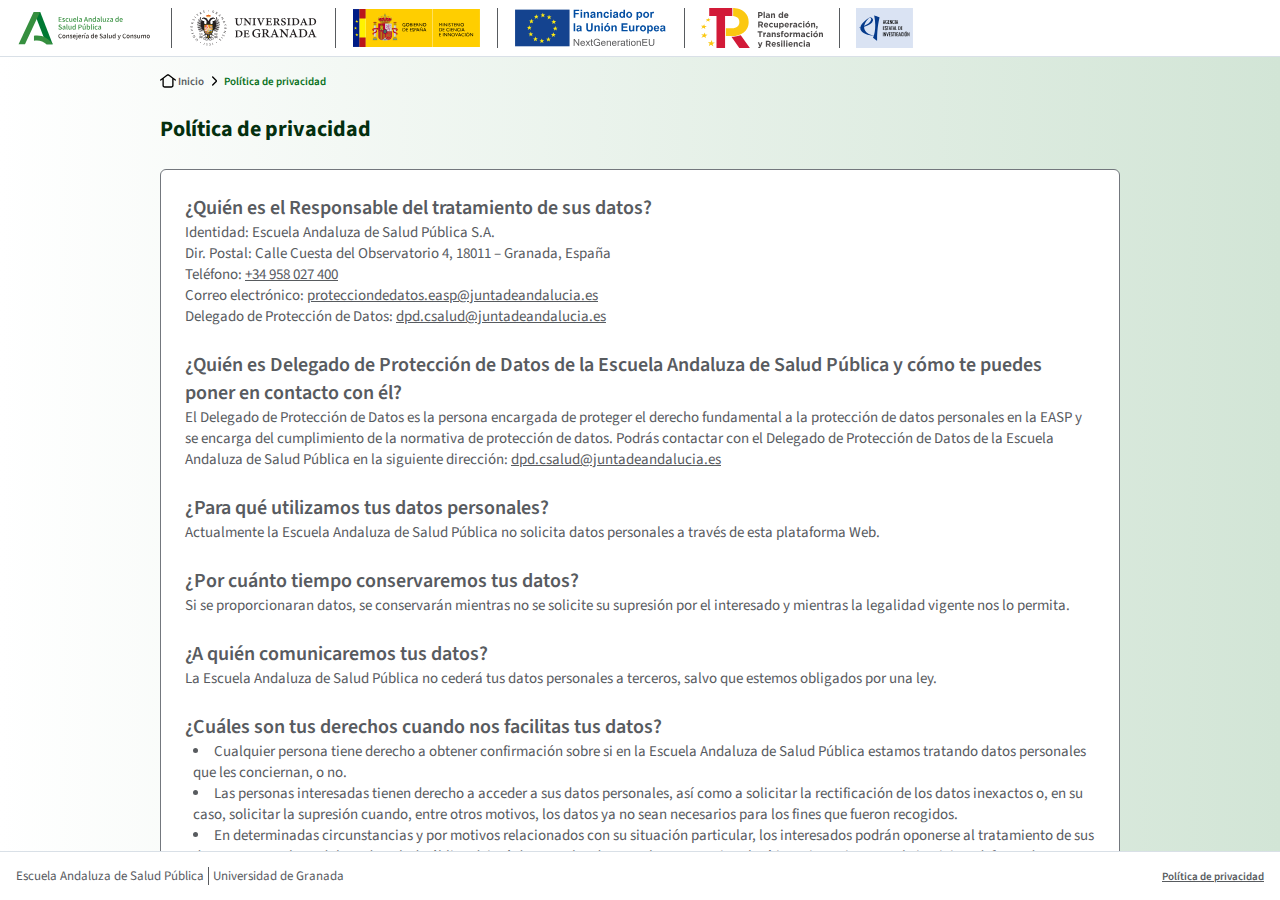
<file: privacy.html>
<!doctype html>
<html lang="es">
<head>
	<meta charset="utf-8">
	<title>Better Surveys</title>
	<meta name="viewport" content="width=device-width, initial-scale=1">
	<link rel="icon" href="favicon.svg" type="image/svg+xml">
	<link href="https://fonts.googleapis.com/css2?family=Source+Sans+3:ital,wght@0,400;0,600;0,700;1,400&display=swap" rel="stylesheet">
	<link rel="stylesheet" href="styles.css">
	<script type="module" src="https://luiscastro193.github.io/svg-inliner/svg-inliner.js" async></script>
</head>
<body>
	<div class="main-container">
		<header>
			<section class="main-header-logos">
				<img src="images/logo_EASP.svg" alt="Escuela Andaluza de Salud Pública"/>
				<div class="header-divider"></div>
				<img src="images/logo_UGR.svg" alt="Universidad de Granada"/>
				<div class="header-divider"></div>
				<img src="images/ministerio.svg" alt="Ministerio de Ciencia e Innovación"/>
				<div class="header-divider"></div>
				<img src="images/next-generation.svg" alt="NextGenerationEU"/>
				<div class="header-divider"></div>
				<img src="images/plan.svg" alt="Plan de Recuperación, Transformación y Resiliencia"/>
				<div class="header-divider"></div>
				<img src="images/agencia.svg" alt="Agencia Estatal de Investigación"/>
			</section>
		</header>
		<main class="main-section">
			<div class="legal-container">
				<nav class="breadcrumb">
					<a href="/"><img src="images/home.svg" data-inline/><span>Inicio</span></a>
					<img src="images/arrow-right.svg" data-inline/>
					<a>Política de privacidad</a>
				</nav>
				<h1>Política de privacidad</h1>
				<main class="main-content legal-content">
					<h3>¿Quién es el Responsable del tratamiento de sus datos?</h3>
					<p>Identidad: Escuela Andaluza de Salud Pública S.A.
Dir. Postal: Calle Cuesta del Observatorio 4, 18011 – Granada, España
Teléfono: <a href="tel:+34958027400" target="_blank" rel="noopener">+34 958 027 400</a>
Correo electrónico: <a href="mailto:protecciondedatos.easp@juntadeandalucia.es" target="_blank" rel="noopener">protecciondedatos.easp@juntadeandalucia.es</a>
Delegado de Protección de Datos: <a href="mailto:dpd.csalud@juntadeandalucia.es" target="_blank" rel="noopener">dpd.csalud@juntadeandalucia.es</a></p>
					<h3>¿Quién es Delegado de Protección de Datos de la Escuela Andaluza de Salud Pública y cómo te puedes poner en contacto con él?</h3>
					<p>El Delegado de Protección de Datos es la persona encargada de proteger el derecho fundamental a la protección de datos personales en la EASP y se encarga del cumplimiento de la normativa de protección de datos. Podrás contactar con el Delegado de Protección de Datos de la Escuela Andaluza de Salud Pública en la siguiente dirección: <a href="mailto:dpd.csalud@juntadeandalucia.es" target="_blank" rel="noopener">dpd.csalud@juntadeandalucia.es</a></p>
					<h3>¿Para qué utilizamos tus datos personales?</h3>
					<p>Actualmente la Escuela Andaluza de Salud Pública no solicita datos personales a través de esta plataforma Web.</p>
					<h3>¿Por cuánto tiempo conservaremos tus datos?</h3>
					<p>Si se proporcionaran datos, se conservarán mientras no se solicite su supresión por el interesado y mientras la legalidad vigente nos lo permita.</p>
					<h3>¿A quién comunicaremos tus datos?</h3>
					<p>La Escuela Andaluza de Salud Pública no cederá tus datos personales a terceros, salvo que estemos obligados por una ley.</p>
					<h3>¿Cuáles son tus derechos cuando nos facilitas tus datos?</h3>
					<ul>
						<li>Cualquier persona tiene derecho a obtener confirmación sobre si en la Escuela Andaluza de Salud Pública estamos tratando datos personales que les conciernan, o no.</li>
						<li>Las personas interesadas tienen derecho a acceder a sus datos personales, así como a solicitar la rectificación de los datos inexactos o, en su caso, solicitar la supresión cuando, entre otros motivos, los datos ya no sean necesarios para los fines que fueron recogidos.</li>
						<li>En determinadas circunstancias y por motivos relacionados con su situación particular, los interesados podrán oponerse al tratamiento de sus datos. La Escuela Andaluza de Salud Pública dejará de tratar los datos, salvo por motivos legítimos imperiosos, o el ejercicio o defensa de posibles reclamaciones.Las personas interesadas podrán recibir, en formato electrónico, los datos personales que nos haya facilitado.</li>
						<li>Las personas interesadas podrán recibir, en formato electrónico, los datos personales que nos haya facilitado.</li>
					</ul>
					<p>Puedes ejercer tus derechos a través de:</p>
					<ul>
						<li><a href="mailto:protecciondedatos.easp@juntadeandalucia.es" target="_blank" rel="noopener">protecciondedatos.easp@juntadeandalucia.es</a></li>
						<li>Escuela Andaluza de Salud Pública, Calle cuesta de Observatorio 4, 18011 – Granada, España</li>
					</ul>
					<p>Para ejercitar tus derechos acompaña a tu solicitud una copia de tu DNI o documento equivalente acreditativo de tu identidad. El ejercicio de estos derechos es gratuito.
Si consideras que no hemos tratado tus datos personales de acuerdo con la normativa, puedes contactar con el Delegado de Protección de Datos en la dirección <a href="mailto:dpd.csalud@juntadeandalucia.es" target="_blank" rel="noopener">dpd.csalud@juntadeandalucia.es</a>. No obstante, podrás presentar una reclamación ante la Agencia Española de Protección de Datos (<a href="https://www.aepd.es/" target="_blank" rel="noopener">www.agpd.es</a>).</p>
				</main>
			</div>
		</main>
		<footer>
			<section class="footer-sponsors">
				<span>Escuela Andaluza de Salud Pública</span>
				<div class="header-divider"></div>
				<span>Universidad de Granada</span>
			</section>
			<section class="footer-links">
				<a href="/privacy" rel="noopener">Política de privacidad</a>
			</section>
		</footer>
	</div>
</body>
</html>
</file>
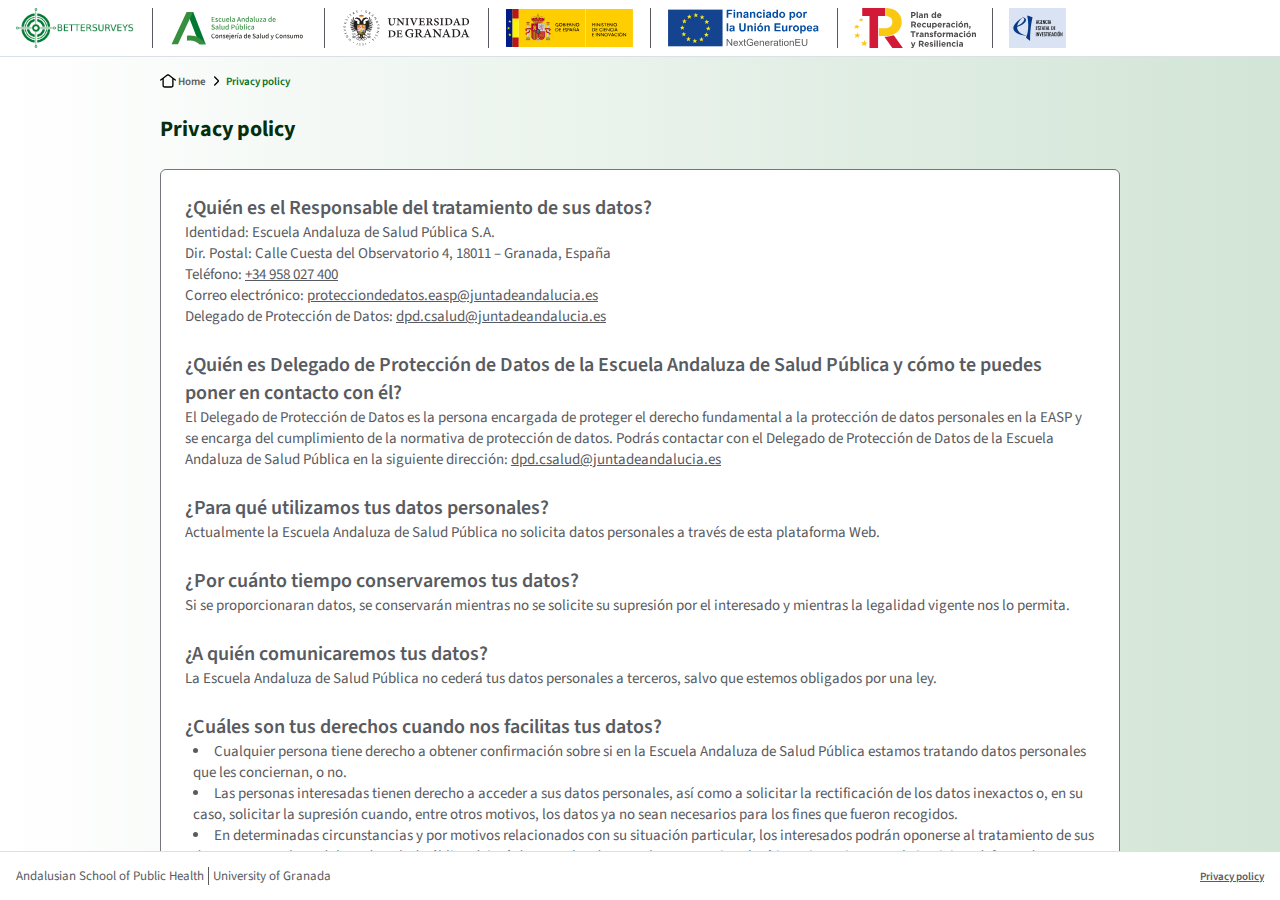
<file: texts/en/privacy.html>
<!doctype html>
<html lang="en">
<head>
	<meta charset="utf-8">
	<title>Better Surveys</title>
	<meta name="viewport" content="width=device-width, initial-scale=1">
	<base href="/">
	<link rel="icon" href="favicon.svg" type="image/svg+xml">
	<link href="https://fonts.googleapis.com/css2?family=Source+Sans+3:ital,wght@0,400;0,600;0,700;1,400&display=swap" rel="stylesheet">
	<link rel="stylesheet" href="styles.css">
	<script type="module" src="https://luiscastro193.github.io/svg-inliner/svg-inliner.js" async></script>
</head>
<body>
	<div class="main-container">
		<header>
			<section class="main-header-logos">
				<img src="images/logo_plataforma.png" alt="Better Surveys"/>
				<div class="header-divider"></div>
				<img src="images/logo_EASP.svg" alt="Escuela Andaluza de Salud Pública"/>
				<div class="header-divider"></div>
				<img src="images/logo_UGR.svg" alt="Universidad de Granada"/>
				<div class="header-divider"></div>
				<img src="images/ministerio.svg" alt="Ministerio de Ciencia e Innovación"/>
				<div class="header-divider"></div>
				<img src="images/next-generation.svg" alt="NextGenerationEU"/>
				<div class="header-divider"></div>
				<img src="images/plan.svg" alt="Plan de Recuperación, Transformación y Resiliencia"/>
				<div class="header-divider"></div>
				<img src="images/agencia.svg" alt="Agencia Estatal de Investigación"/>
			</section>
		</header>
		<main class="main-section">
			<div class="legal-container">
				<nav class="breadcrumb">
					<a href="/"><img src="images/home.svg" data-inline/><span>Home</span></a>
					<img src="images/arrow-right.svg" data-inline/>
					<a>Privacy policy</a>
				</nav>
				<h1>Privacy policy</h1>
				<main class="main-content legal-content">
					<h3>¿Quién es el Responsable del tratamiento de sus datos?</h3>
					<p>Identidad: Escuela Andaluza de Salud Pública S.A.
Dir. Postal: Calle Cuesta del Observatorio 4, 18011 – Granada, España
Teléfono: <a href="tel:+34958027400" target="_blank" rel="noopener">+34 958 027 400</a>
Correo electrónico: <a href="mailto:protecciondedatos.easp@juntadeandalucia.es" target="_blank" rel="noopener">protecciondedatos.easp@juntadeandalucia.es</a>
Delegado de Protección de Datos: <a href="mailto:dpd.csalud@juntadeandalucia.es" target="_blank" rel="noopener">dpd.csalud@juntadeandalucia.es</a></p>
					<h3>¿Quién es Delegado de Protección de Datos de la Escuela Andaluza de Salud Pública y cómo te puedes poner en contacto con él?</h3>
					<p>El Delegado de Protección de Datos es la persona encargada de proteger el derecho fundamental a la protección de datos personales en la EASP y se encarga del cumplimiento de la normativa de protección de datos. Podrás contactar con el Delegado de Protección de Datos de la Escuela Andaluza de Salud Pública en la siguiente dirección: <a href="mailto:dpd.csalud@juntadeandalucia.es" target="_blank" rel="noopener">dpd.csalud@juntadeandalucia.es</a></p>
					<h3>¿Para qué utilizamos tus datos personales?</h3>
					<p>Actualmente la Escuela Andaluza de Salud Pública no solicita datos personales a través de esta plataforma Web.</p>
					<h3>¿Por cuánto tiempo conservaremos tus datos?</h3>
					<p>Si se proporcionaran datos, se conservarán mientras no se solicite su supresión por el interesado y mientras la legalidad vigente nos lo permita.</p>
					<h3>¿A quién comunicaremos tus datos?</h3>
					<p>La Escuela Andaluza de Salud Pública no cederá tus datos personales a terceros, salvo que estemos obligados por una ley.</p>
					<h3>¿Cuáles son tus derechos cuando nos facilitas tus datos?</h3>
					<ul>
						<li>Cualquier persona tiene derecho a obtener confirmación sobre si en la Escuela Andaluza de Salud Pública estamos tratando datos personales que les conciernan, o no.</li>
						<li>Las personas interesadas tienen derecho a acceder a sus datos personales, así como a solicitar la rectificación de los datos inexactos o, en su caso, solicitar la supresión cuando, entre otros motivos, los datos ya no sean necesarios para los fines que fueron recogidos.</li>
						<li>En determinadas circunstancias y por motivos relacionados con su situación particular, los interesados podrán oponerse al tratamiento de sus datos. La Escuela Andaluza de Salud Pública dejará de tratar los datos, salvo por motivos legítimos imperiosos, o el ejercicio o defensa de posibles reclamaciones.Las personas interesadas podrán recibir, en formato electrónico, los datos personales que nos haya facilitado.</li>
						<li>Las personas interesadas podrán recibir, en formato electrónico, los datos personales que nos haya facilitado.</li>
					</ul>
					<p>Puedes ejercer tus derechos a través de:</p>
					<ul>
						<li><a href="mailto:protecciondedatos.easp@juntadeandalucia.es" target="_blank" rel="noopener">protecciondedatos.easp@juntadeandalucia.es</a></li>
						<li>Escuela Andaluza de Salud Pública, Calle cuesta de Observatorio 4, 18011 – Granada, España</li>
					</ul>
					<p>Para ejercitar tus derechos acompaña a tu solicitud una copia de tu DNI o documento equivalente acreditativo de tu identidad. El ejercicio de estos derechos es gratuito.
Si consideras que no hemos tratado tus datos personales de acuerdo con la normativa, puedes contactar con el Delegado de Protección de Datos en la dirección <a href="mailto:dpd.csalud@juntadeandalucia.es" target="_blank" rel="noopener">dpd.csalud@juntadeandalucia.es</a>. No obstante, podrás presentar una reclamación ante la Agencia Española de Protección de Datos (<a href="https://www.aepd.es/" target="_blank" rel="noopener">www.agpd.es</a>).</p>
				</main>
			</div>
		</main>
		<footer>
			<section class="footer-sponsors">
				<span>Andalusian School of Public Health</span>
				<div class="header-divider"></div>
				<span>University of Granada</span>
			</section>
			<section class="footer-links">
				<a href="/texts/en/privacy" rel="noopener">Privacy policy</a>
			</section>
		</footer>
	</div>
</body>
</html>
</file>
<file: styles.css>
:root{--default-margin:16px;--short-margin:calc(var(--default-margin)/2);--header-height:40px;--footer-height:48px;--help-width:min(calc(100dvw - 100px),550px)}:not(.vega-embed *){accent-color:#087021;font-family:"Source Sans 3",sans-serif}body{margin:0}[hidden]{display:none!important}label,a,button,select{cursor:pointer}a{color:unset;text-decoration:unset}:disabled{cursor:not-allowed}.icon{display:flex}.icon>*{width:100%;height:100%}.dropdown{background-color:#fff;border:1px solid #1111111a;border-radius:4px;flex-direction:column;display:none;position:absolute;right:0;overflow:hidden}.dropdown.from-button{min-width:193px;bottom:-2px;right:-1px;transform:translateY(100%)}.dropdown.color{border:1px solid #087021}input:checked~.dropdown{display:flex}.dropdown>*{padding:var(--short-margin)var(--default-margin);color:#000;font-size:13px;font-weight:600}.dropdown>a:not(:first-child){border-top:1px solid #1111111a}.dropdown.color>a:not(:first-child){border-top:1px solid #087021}.dropdown>:hover{background-color:#1111110d}.close-button{background-color:#0000;border:none;display:flex}.close-button:hover{color:#000!important}.modal::backdrop{background-color:#111111b2}.modal{row-gap:var(--default-margin);box-sizing:border-box;border:none;border-radius:6px;flex-direction:column;width:min(608px,100%);padding:24px}.modal[open]{display:flex}.modal.loading{color:#043e12;text-align:center;align-items:center;width:min(400px,100%);font-size:16px;font-weight:600}@keyframes spin{to{transform:rotate(360deg)}}.modal.loading>img{animation:2s steps(12,end) infinite spin}.modal.loading>p{text-wrap:balance;margin:0}.modal.error{text-align:center;align-items:center;row-gap:32px;width:min(530px,100%);padding:32px 24px}.modal.error p{color:#111c;text-wrap:balance;margin:0;font-size:15px}.modal.error p a{text-decoration:underline}.modal.error h4{text-wrap:balance;margin:0;font-size:17px}.modal.error>.button{padding:8px 28px}.modal.error>.close-button{color:#111c;width:24px;height:24px;padding:0;position:absolute;top:32px;right:24px}.modal.error>.close-button>*{width:100%;height:100%}.modal-top{justify-content:space-between;align-items:flex-start;column-gap:var(--short-margin);margin-bottom:var(--short-margin);display:flex}.modal-top h3{margin:0;font-size:26px;font-weight:700}.modal-top p{color:#585b5f;margin:0;font-size:15px}.modal-top>.close-button{color:#585b5f;padding:6px}.modal-input{row-gap:var(--short-margin);flex-direction:column;display:flex}.modal-input.padded{padding:var(--short-margin)0}.modal-input h4{margin:0;font-size:15px;font-weight:600}.modal-input>p{color:#585b5f;margin:0;font-size:13px}.modal-input-top{align-items:center;column-gap:var(--short-margin);display:flex}.lead{display:flex;position:relative}.lead:after{content:"";width:10px;position:absolute;top:0;bottom:0;left:100%}.lead>.tooltip{visibility:hidden;color:#585b5f;background-color:#fff;border:1px solid #5a9f6a;border-radius:4px;width:max-content;max-width:400px;margin:0 10px;padding:8px 12px;font-size:15px;font-weight:400;position:absolute;top:50%;left:100%;transform:translateY(-50%);box-shadow:1px 1px 1px #585b5f}.lead>.tooltip>p{margin:0}.lead>.tooltip>h4{color:#111c;margin:0;font-size:17px;font-weight:600}.lead>.tooltip a{text-decoration:underline}.lead:hover>.tooltip{visibility:visible}.lead>.tooltip:after{content:"";clip-path:polygon(0 0,.2px 0,100% calc(100% - .2px),100% 100%,0 100%);background-color:#fff;border:1px solid #5a9f6a;border-bottom-left-radius:2px;width:7px;height:7px;position:absolute;top:50%;left:0;transform:translate(-50%,-50%)rotate(45deg)}.lead.left:after{top:0;bottom:0;left:unset;width:10px;right:100%}.lead.left>.tooltip{left:unset;right:100%;box-shadow:-1px 1px 1px #585b5f}.lead.left>.tooltip:after{left:unset;right:0;transform:translate(50%,-50%)rotate(-135deg)}.lead.top:after{bottom:100%;left:0;right:0;top:unset;width:unset;height:10px}.lead.top>.tooltip{bottom:100%;left:50%;top:unset;margin:10px 0;transform:translate(-50%);box-shadow:1px -1px 1px #585b5f}.lead.top>.tooltip:after{left:50%;top:unset;bottom:0;transform:translate(-50%,50%)rotate(-45deg)}.feedback{margin:var(--short-margin);align-items:start;column-gap:var(--short-margin);background-color:#eaf8f0;border:1px solid #9de0b9;border-radius:6px;grid-template-columns:auto 1fr auto;padding:12px;display:grid}.feedback>.close-button{color:#111c;width:24px;height:24px;padding:0}.feedback>.close-button>*{width:100%;height:100%}.feedback h3{margin:0;font-size:17px;font-weight:600}.feedback p{color:#111c;margin:0;font-size:15px}.feedback+*{border-top:1px solid #73777d}.button{color:#fff;justify-content:center;align-items:center;column-gap:var(--short-margin);white-space:nowrap;background-color:#087021;border:none;border-radius:6px;min-width:max-content;padding:8px 12px;font-size:15px;font-weight:600;display:flex}.button:has(:disabled){cursor:not-allowed}.button.reversed{color:#087021;background-color:#fff;border:1px solid}.button.minimal{border:none;background-color:#0000!important}.button.small{padding:4px 12px}.button.compact{padding:6px 8px;font-size:13px}.button:hover{background-color:#07661e}.button.reversed:hover,.dropdown-button:hover{color:#07661e;background-color:#ebf5ed}.button:active{background-color:#043e12}.button.reversed:active,.dropdown-button:has(>input:checked){color:#043e12;background-color:#bedac5}.button:disabled,.button:has(:disabled){background-color:#bfc6cf}.button.reversed:disabled,.button.reversed:has(:disabled){color:#bfc6cf;background-color:#fff}.button>.icon{width:20px;height:20px}.button>.large.icon{width:24px;height:24px}.button>input{display:none}.dropdown-button{color:#087021;background-color:#fff;border:1px solid;border-radius:6px;align-items:center;display:flex;position:relative}.dropdown-button>span{padding:var(--short-margin)12px;font-size:16px;font-weight:600}.dropdown-button>.icon{border-left:1px solid;width:24px;height:24px}.buttons-row{justify-content:space-between;display:flex}.buttons-row>section{column-gap:10px;display:flex}.checkbox{box-sizing:border-box;background-color:#fff;border:1px solid #1116;border-radius:2px;width:20px;height:20px}.checkbox:has(input:checked){background-color:#043e12;border:none}input[type=text],input[type=number]{appearance:textfield;padding:0 var(--default-margin);box-sizing:border-box;color:#585b5f;border:1px solid #1113;border-radius:8px;height:40px;font-size:15px}input::-webkit-outer-spin-button,input::-webkit-inner-spin-button{appearance:none;margin:0}input[type=text]::placeholder,input[type=number]::placeholder{color:#93999f;opacity:1}select{color:#585b5f;background-color:#fff;border:none;border-left:12px solid #0000;border-right:12px solid #0000;border-radius:6px;height:38px;margin:1px;padding:0;font-size:15px;box-shadow:0 0 0 1px #1113}select:disabled{color:#1111114d;background-color:#1111110d;box-shadow:0 0 0 1px #1111111a}select:has(>option[hidden]:checked){color:#93999f}select.big{height:46px}.main-container{background-image:linear-gradient(90deg,#fff,#d2e5d6);grid-template:"header header""nav main"1fr"nav-footer main-footer"/auto 1fr;height:100dvh;margin-bottom:calc(100lvh - 100dvh);display:grid;overflow:hidden}.main-container>header{grid-area:header;overflow:auto}.main-container>nav{display:contents}.main-container>nav>nav{grid-area:nav;overflow:auto}.main-container>nav>footer{grid-area:nav-footer;overflow:auto}.main-container>main{grid-area:main;overflow:auto}.main-container>footer{grid-area:main-footer;overflow:auto}.main-container>header{padding:var(--short-margin)var(--default-margin);background-color:#fff;border-bottom:1px solid #d9e0e7;justify-content:space-between;display:flex}.main-container>header>*{height:var(--header-height)}.main-header-logos{display:flex}.header-divider{height:100%;margin:0 var(--default-margin);border-left:1px solid #585b5f}.user-header{cursor:pointer;align-items:center;display:flex}.user-header>:not(:first-child):not(:last-child){margin-right:var(--short-margin)}.header-avatar{height:100%}.header-username{white-space:nowrap;flex-direction:column;font-size:11px;font-weight:600;display:flex}.header-username>span:first-child{color:#585b5f}.dropdown.user{top:calc(var(--header-height) + var(--default-margin));min-width:223px;margin:-3px 11px!important}.main-container>footer,.main-container>nav>footer{background-color:#fff;border-top:1px solid #d9e0e7;align-items:center;display:flex}.main-container>footer{padding:0 var(--default-margin);color:#585b5f;white-space:nowrap;justify-content:space-between}.main-container>footer>section{min-height:var(--footer-height);align-items:center;display:flex}.footer-sponsors{font-size:13px}.footer-sponsors>.header-divider{height:18px;margin:0 calc(var(--short-margin)/2)}.footer-links{margin-left:var(--default-margin);font-size:11px;font-weight:600;text-decoration:underline}.footer-links>.header-divider{height:16px;margin:0 var(--short-margin)}.main-container>nav>*{background-color:#fff;border-right:1px solid #d9e0e7;min-width:248px}.nav-link{color:#585b5f;flex-grow:1;padding:13px 28px;font-size:15px;font-weight:600;display:flex}.nav-link>:not(:first-child){margin-left:12px}.nav-link.active{color:#0b4c1a;background-color:#bedac5;border-right:2px solid #0b4c1a}.nav-link:hover{color:#000}.main-container>nav>nav{flex-direction:column;justify-content:space-between;padding:8px 0 20px;display:flex}.main-container>nav>nav>section{flex-direction:column;display:flex}.help-section>button{right:var(--default-margin);bottom:calc(var(--footer-height) + var(--default-margin));background-color:#087021;border:2px solid #0b4c1a;border-radius:24px;padding:12px;position:fixed;box-shadow:0 0 0 4px #08702133}.help-section.active>button{right:calc(var(--help-width) + var(--default-margin))}.help-section>button>img{display:block}.help-section.active>.help-background{background-color:#111111b3;position:fixed;inset:0}.help-section>article{width:var(--help-width);box-sizing:border-box;background-color:#fff;padding:24px;display:none;position:fixed;top:0;bottom:0;right:0;overflow:auto}.help-section.active>article{display:block}.help-section .close-button{color:#111c;width:24px;height:24px;margin:0 0 var(--short-margin)auto;padding:0}.help-section .close-button>*{width:100%;height:100%}.help-section h1{color:#111111e6;margin:0;font-size:22px;font-weight:600}.help-section h2{color:#111111e6;margin:24px 0 0;font-size:20px;font-weight:600}.help-section h3{margin:var(--short-margin)0 0;color:#111111e6;font-size:17px;font-weight:600}.help-section p{margin:var(--short-margin)0 0;color:#585b5f;font-size:13px}.help-section blockquote{margin:0 0 0 var(--default-margin)}.help-section strong{font-weight:600}.help-section a{text-decoration:underline}.legal-container{max-width:960px;margin:0 auto}.legal-container>h1{margin:var(--default-margin)0 calc(var(--default-margin) + var(--short-margin));color:#032f0e;font-size:22px}.legal-content{color:#585b5f;padding:0 24px 24px;font-size:15px}.legal-content>*{margin:0}.legal-content>h2{margin:24px 0 0;font-size:22px;font-weight:600}.legal-content>h3{margin:24px 0 0;font-size:20px;font-weight:600}.legal-content>ul{padding-left:8px;list-style-position:inside}.legal-content>p{white-space:pre-line}.legal-content a{text-decoration:underline}.main-section{padding:0 32px 32px}.breadcrumb{padding:var(--default-margin)0 var(--short-margin);color:#585b5f;align-items:center;column-gap:2px;font-size:11px;font-weight:600;display:flex}.breadcrumb>a{align-items:center;column-gap:2px;display:flex}.breadcrumb>:last-child{color:#087021}.main-title{margin:var(--default-margin)0 35px;justify-content:space-between;align-items:center;column-gap:var(--default-margin);display:flex}.main-title-text{row-gap:var(--short-margin);flex-direction:column;max-width:950px;display:flex}.main-title-text>h1{color:#032f0e;margin:0;font-size:22px;font-weight:700}.main-title-text>p{margin:0;font-size:15px}.main-title-buttons{column-gap:var(--short-margin);font-size:16px;display:flex}.main-title-buttons>.button{font-size:inherit}.tabs{align-items:flex-start;display:flex}.tabs>button{color:#111111b2;padding:var(--short-margin)var(--default-margin)calc(var(--short-margin) - 1px);white-space:nowrap;background-color:#0000;border:none;border-bottom:1px solid;font-size:15px;font-weight:600}.tabs>button.active{color:#0b4c1a;padding-bottom:calc(var(--short-margin) - 2px);border-width:2px}.tabs>button:hover:not(:disabled){background-color:#bedac5}.tabs>button:disabled{color:#1116}.main-content{margin-top:var(--default-margin);background-color:#fff;border:1px solid #73777d;border-radius:6px;min-width:min-content}.main-content>header{border-bottom:1px solid #73777d;padding:12px 0}.main-content>header:not(:first-child){border-top:1px solid #73777d}.main-content>header>h2{margin:0 var(--default-margin);color:#111111e5;font-size:20px;font-weight:600}.main-content>header>h3{margin:0 var(--default-margin);color:#585b5f;font-size:13px;font-weight:600}.main-content>header>p{margin:0 var(--default-margin);color:#585b5f;max-width:600px;font-size:13px}.main-content>main{padding:var(--default-margin)}.selectors{padding:0 var(--default-margin);border-bottom:1px solid #73777d;font-size:13px}.selectors>.border{margin:var(--default-margin)0;border-top:1px solid #d9e0e7}.selectors>.row{margin:var(--default-margin)0;gap:var(--default-margin);flex-wrap:wrap;align-items:center;display:flex}.selectors>.row>.divider{background:#1116;align-self:stretch;width:1px;min-height:0}.selectors label{gap:var(--short-margin);align-items:center;display:flex}.selectors label>span{color:#585b5f;font-weight:600}.selectors select{font-size:inherit;border:none;border-left:8px solid #0000;border-right:8px solid #0000;height:30px}.selectors button{margin-left:auto}.switch{background-color:#1113;border-radius:24px;width:44px;height:24px;transition:all .25s;display:block;position:relative}.switch:after{content:"";background-color:#fff;border-radius:24px;width:16px;height:16px;transition:all .25s;position:absolute;top:4px;left:4px}.switch:has(input:checked){background-color:#087021}.switch:has(input:checked):after{transform:translate(20px)}.data-load-content{row-gap:var(--default-margin);flex-direction:column;max-width:max-content;margin:auto;display:flex}.stepper{text-align:center;align-items:center;column-gap:var(--short-margin);margin-bottom:var(--default-margin);display:flex}.step-icon{color:#93999f;border:1px solid #1113;border-radius:128px;flex-shrink:0;justify-content:center;align-items:center;width:32px;height:32px;font-size:16px;font-weight:600;display:flex}.step-icon.active{color:#fff;background-color:#087021;border:1px solid #043e12}.step-text{color:#93999f;font-size:14px;font-weight:600}.step-text.active{color:#087021}.data-load-content>.button{align-self:flex-end}.radio-label{align-items:center;gap:calc(var(--short-margin)/2)var(--short-margin);box-sizing:border-box;border:1px solid #1113;border-radius:4px;grid-template-columns:auto 1fr;max-width:580px;padding:12px 18px;display:grid}.radio-label>:not(:first-child){grid-column:2}.radio-label>input{appearance:none;box-sizing:border-box;border:1px solid #1113;border-radius:24px;width:24px;height:24px;margin:0}.radio-label>input:checked{background-color:#043e12;border:2px solid #043e12;box-shadow:inset 0 0 0 3.3px #fff}.radio-label>h3{color:#111111b2;margin:0;font-size:20px;font-weight:700}.radio-label>p{color:#111111b2;margin:0;font-size:15px;font-weight:600}.radio-label:has(>input:checked){cursor:unset;border:2px solid #0b4c1a;box-shadow:0 0 0 4px #08702133}.radio-file{place-items:center start;gap:var(--short-margin);padding:var(--default-margin);background-color:#ebf5ed;border-radius:8px;grid-template-columns:auto 1fr;margin-top:12px;display:grid}input:not(:checked)~.radio-file{display:none}.radio-file>:not(:first-child){grid-column:2}.radio-file>p{color:#111111b2;margin:0;font-size:15px;font-weight:600}.radio-file>p>b{color:#087021;font-weight:600}.radio-file>.button{margin-top:var(--short-margin)}.radio-file>.button.adjusted{padding-right:var(--short-margin)}.uploaded-file{padding:var(--short-margin);padding-left:var(--default-margin);justify-self:stretch;column-gap:var(--short-margin);background-color:#bedac5;border-radius:4px;grid-template-columns:1fr auto;display:grid}.uploaded-file>span{color:#111c;align-self:end;font-size:13px;font-weight:600}.uploaded-file>progress{grid-column:span 2;width:100%}.uploaded-file>.close-button{color:#111c;box-sizing:content-box;width:16px;height:16px;padding:4px}.uploaded-file>.close-button>*{width:100%;height:100%}.dual-container{grid-template-columns:1fr auto 1fr;display:grid}.dual-container.single{grid-template-columns:1fr}.dual-container>.left{grid-column:1}.dual-container>.right{grid-column:3}.dual-container>.expand{grid-column:span 3}.dual-container>.border{width:1px;padding:var(--short-margin)0;background-color:#1116;background-clip:content-box;grid-column:2}.dual-header{margin:var(--short-margin)var(--default-margin);grid-template-areas:"title button""subtitle subtitle""border border""extra extra";grid-template-rows:subgrid;place-content:start space-between;align-items:center;gap:4px var(--short-margin);grid-row:span 4;display:grid}.single-header{margin:12px var(--default-margin)}.dual-header>h2,.single-header>h2{color:#111111e5;grid-area:title;margin:0;font-size:20px;font-weight:600}.dual-header>p,.single-header>p{color:#585b5f;grid-area:subtitle;margin:0;font-size:13px;font-weight:600}.dual-header>.border{border-top:1px solid #d9e0e7;grid-area:border}.dual-header>label{color:#585b5f;align-items:center;column-gap:var(--short-margin);padding:0 var(--short-margin);box-sizing:border-box;border:1px solid #1113;border-radius:4px;grid-area:button;height:32px;font-size:13px;display:flex;position:relative}.dual-header>label>.icon{width:20px;height:20px}.dual-header>article{column-gap:var(--short-margin);color:#585b5f;grid-area:extra;font-size:13px;display:flex}.dual-header>article>span:first-of-type{font-weight:600}.dual-header+.border{grid-row:span 4}.expand-arrow{color:#585b5f;width:20px;height:20px}.expand-arrow>input:checked+*,.expand-arrow>input:not(:checked)~:last-child{display:none}.variable{padding:var(--short-margin);align-items:center;gap:var(--short-margin);color:#111c;border-top:1px solid #bfc6cf;font-size:15px}.variable.header{margin-bottom:var(--short-margin);background-color:#1111110d;border-top:1px solid #11111180;border-bottom:1px solid #11111180;display:flex}.variable>.border{border-left:1px solid #1116;height:100%}.variable.header>span{font-weight:600}.variable.header+.border{margin-bottom:var(--short-margin);background-color:#0000;background-image:linear-gradient(#1116,#1116),linear-gradient(#1111110d,#1111110d);background-clip:content-box,padding-box;border-top:1px solid #11111180;border-bottom:1px solid #11111180}.variable.left{padding-left:var(--default-margin)}.variable.view{--columns:5;grid-template-columns:repeat(calc(var(--columns) - 2),auto)1fr auto;align-content:start;display:grid}.variable.view.right{--columns:4}.variable.view.left:not(:has(~.variable.view.left)):has(~.variable.view.right~.variable.view.right),.variable.view.right:not(:has(~.variable.view.right)):has(~.variable.view.left){border-bottom:1px solid #bfc6cf;margin-bottom:-1px}.variable.view+.border{background-color:#bfc6cf;border-top:1px solid #bfc6cf}.variable.view>.border{border-color:#bfc6cf}.variable>.button{padding:calc(var(--short-margin)/2);border-radius:4px;font-size:11px}.variable>.details{border-top:1px solid #1113;grid-column:-3/span 2;display:none}.variable:has(>.expand-arrow>input:checked)>.details{display:block}.variable.view:has(>.expand-arrow>input:checked)>.border{grid-row:span 2}.variable>.details>article{color:#111c;justify-content:space-between;column-gap:var(--short-margin);border-bottom:1px solid #1113;padding:2px;font-size:11px;display:flex;overflow:hidden}.variable.view:has(>.checkbox>input:enabled)>span,.variable.view.harmonized+.border+.variable.view.right>span{color:#032f0e;font-weight:600}.variable.view.harmonized+.border{background-color:#73777d}.variable.view:has(>.checkbox>input:enabled)>.border{border-color:#73777d}.variable.view:has(>.checkbox>input:enabled)>.expand-arrow{color:#043e12}.variable.view:has(>.checkbox>input:checked),.variable.view.harmonized:has(>.checkbox>input:checked)+.border+.variable.view.right{background-color:#ebf5ed}.variable.view.harmonized:has(>.checkbox>input:checked)+.border{background-color:#0000;background-image:linear-gradient(#73777d,#73777d),linear-gradient(#ebf5ed,#ebf5ed);background-clip:content-box,padding-box}.variable.view>.checkbox:has(>input:disabled){cursor:not-allowed;background-color:#1111110d;border-color:#1113}.variable-status{align-items:center;column-gap:var(--short-margin);padding:1px 0;display:flex}.totals-container{--items:0;gap:var(--default-margin);margin-bottom:var(--short-margin);border-bottom:1px solid #bfc6cf;grid-template-columns:1fr 1px 1fr;padding-bottom:24px;display:grid}.totals-article{grid-template-columns:subgrid;grid-template-rows:subgrid;grid-row:span calc(3 + var(--items));align-content:start;gap:inherit;display:grid}.totals-article:first-child{border-right:1px solid #d9e0e7;grid-column:span 2}.totals-article>*{grid-column:1}.totals-article>h4{padding-bottom:var(--short-margin);margin:0;margin-bottom:calc(-1*var(--short-margin));border-bottom:1px solid #bfc6cf;font-size:17px;font-weight:700}.totals-article>h5{margin:0;font-size:17px;font-weight:600}.totals-items{grid-template-rows:subgrid;grid-row:span var(--items);gap:inherit;grid-template-columns:auto 1fr;align-items:center;display:grid}.totals-items>span{font-size:15px;font-weight:600}.totals-items input{text-align:right;width:100%;min-width:10em}.totals-article:first-child>.totals-items input{padding-left:calc(var(--default-margin) + 20px + 12px)}.totals-items>label{position:relative}.totals-article:first-child>.totals-items>label:after{left:var(--default-margin);content:url(/images/edit.svg);align-items:center;display:flex;position:absolute;top:0;bottom:0}.totals-article>.button{justify-self:end}.dual-container.single>.variable{padding:var(--short-margin)var(--default-margin)}.totals-container.single{grid-template-columns:minmax(auto,330px);justify-content:center}.totals-container.single>.totals-article{grid-row:span calc(2 + var(--items));border:none;grid-column:1}.empty-content{margin:var(--default-margin);background-color:#ebf5ed;border-radius:6px;flex-direction:column;align-items:center;display:flex}.empty-content>p{color:#111111b2;text-align:center;text-wrap:balance;max-width:600px;margin:0;font-size:17px}.empty-content>img{height:100px;margin-top:40px}.empty-content>span{color:#11111180;font-size:13px;font-weight:600}.weight-form{row-gap:var(--default-margin);flex-direction:column;max-width:600px;margin:auto;padding:48px;display:flex}.weight-form>.inputs{gap:var(--short-margin)var(--default-margin);margin-bottom:calc(-1*var(--short-margin));grid-template-columns:1fr auto;align-items:center;display:grid}.weight-form>.inputs.single{grid-template-columns:1fr}.weight-form>.inputs>label,.weight-form>.inputs>.extra{align-items:center;column-gap:var(--short-margin);font-size:15px;font-weight:600;display:flex}.weight-form>.inputs>label{grid-column:1}.weight-form>.inputs>input,.weight-form>.inputs>select{margin-bottom:var(--short-margin);grid-column:1}.weight-form>.inputs>.extra{color:#585b5f;margin-bottom:var(--short-margin);grid-column:2}.vars-table{color:#585b5f;border:1px solid #11111180;border-radius:6px;flex-direction:column;font-size:15px;display:flex;overflow:hidden}.vars-table>article{padding:var(--short-margin)var(--default-margin)}.vars-table>:not(:last-child){border-bottom:1px solid #d9e0e7}.vars-table>:first-child{color:#032f0e;background-color:#ebf5ed;border-bottom:1px solid #11111180;font-weight:600}.weight-form>a{color:#087021;align-self:flex-end;font-size:15px;font-weight:600;text-decoration:underline}.weight-form>.button{align-self:flex-end}.estimation-results{flex-direction:column;gap:40px;margin:auto;display:flex;padding:48px!important}.estimation-results>article{align-items:center;gap:var(--default-margin);flex-direction:column;display:flex}.estimation-results h4{text-align:center;margin:0;font-size:15px}.estimation-table{--columns:3;grid-template-columns:repeat(var(--columns),1fr);border:1px solid #1116;border-radius:4px;min-width:min(600px,100%);display:grid;overflow:hidden}.estimation-table>.row{grid-template-columns:repeat(var(--columns),1fr);grid-template-columns:subgrid;grid-column:span var(--columns);display:grid}.estimation-table>.row.titles{background-color:#ebf5ed}.estimation-table>.row:not(:first-child){border-top:1px solid #1116}.estimation-table>.row>article{padding:5px var(--short-margin);text-align:end;color:#585b5f;font-size:15px}.estimation-table>.row>article:not(:first-child){border-left:1px solid #1116}.estimation-table>.row>.title{text-align:start;color:#043e12;font-weight:700}.estimation-table>.row>.title.expanded{grid-column:span 2}.estimation-table>.row:first-child>article:only-child{grid-column:span var(--columns)}
</file>
